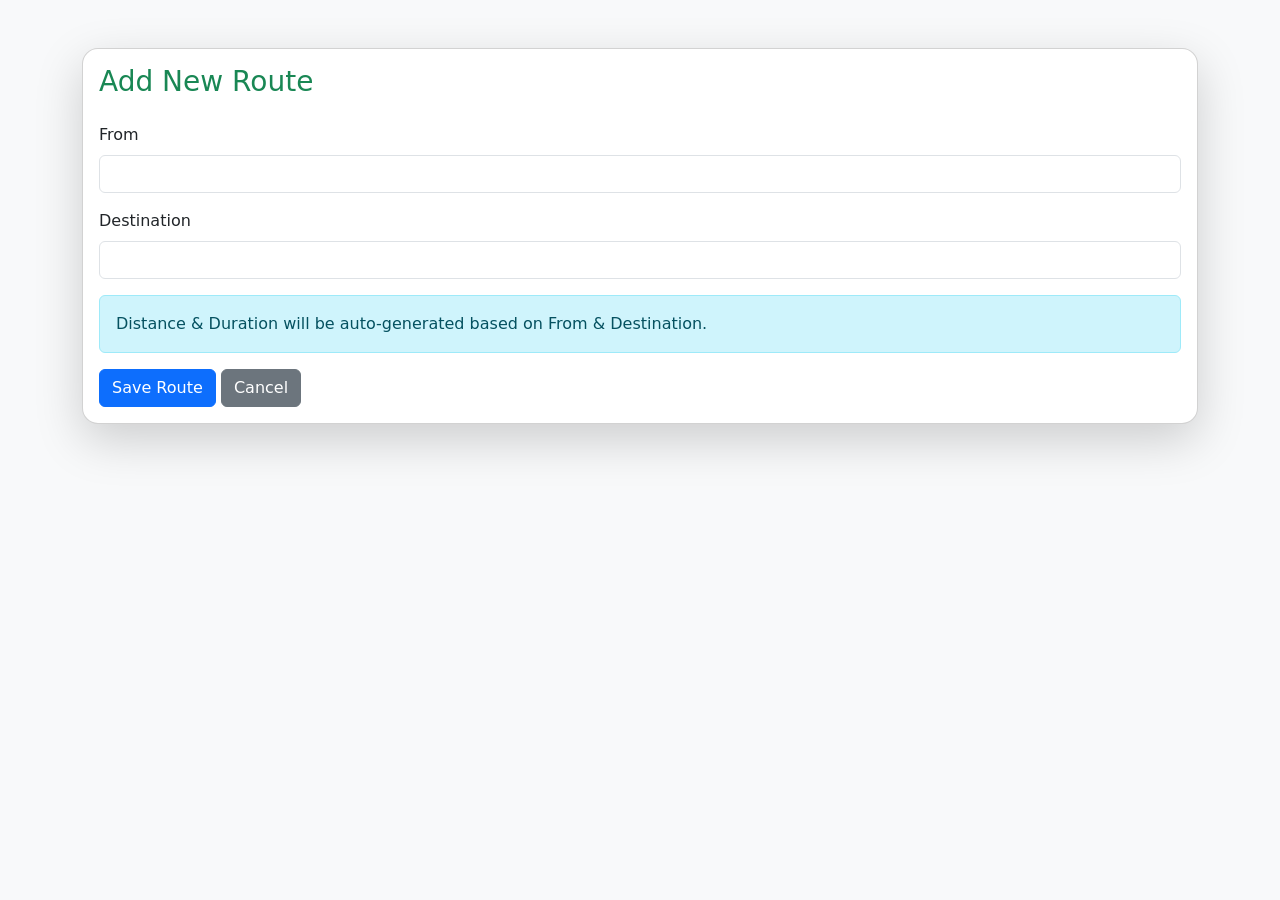
<file: src/main/resources/templates/add-route.html>
<!DOCTYPE html>
<html xmlns:th="http://www.thymeleaf.org">
<head>
    <title>Add Route</title>
    <link href="https://cdn.jsdelivr.net/npm/bootstrap@5.3.3/dist/css/bootstrap.min.css" rel="stylesheet">
</head>
<body class="bg-light">
<div class="container mt-5">
    <div class="card shadow-lg rounded-4">
        <div class="card-body">
            <h3 class="text-success mb-4">Add New Route</h3>
            <form th:action="@{/routes/add}" th:object="${route}" method="post" class="needs-validation" novalidate>
                
                <div class="mb-3">
                    <label class="form-label">From</label>
                    <input type="text" th:field="*{from}" class="form-control" required>
                </div>

                <div class="mb-3">
                    <label class="form-label">Destination</label>
                    <input type="text" th:field="*{destination}" class="form-control" required>
                </div>

                <div class="alert alert-info">
                    Distance & Duration will be auto-generated based on From & Destination.
                </div>

                <button type="submit" class="btn btn-primary">Save Route</button>
                <a th:href="@{/routes}" class="btn btn-secondary">Cancel</a>
            </form>
        </div>
    </div>
</div>
</body>
</html>
</file>
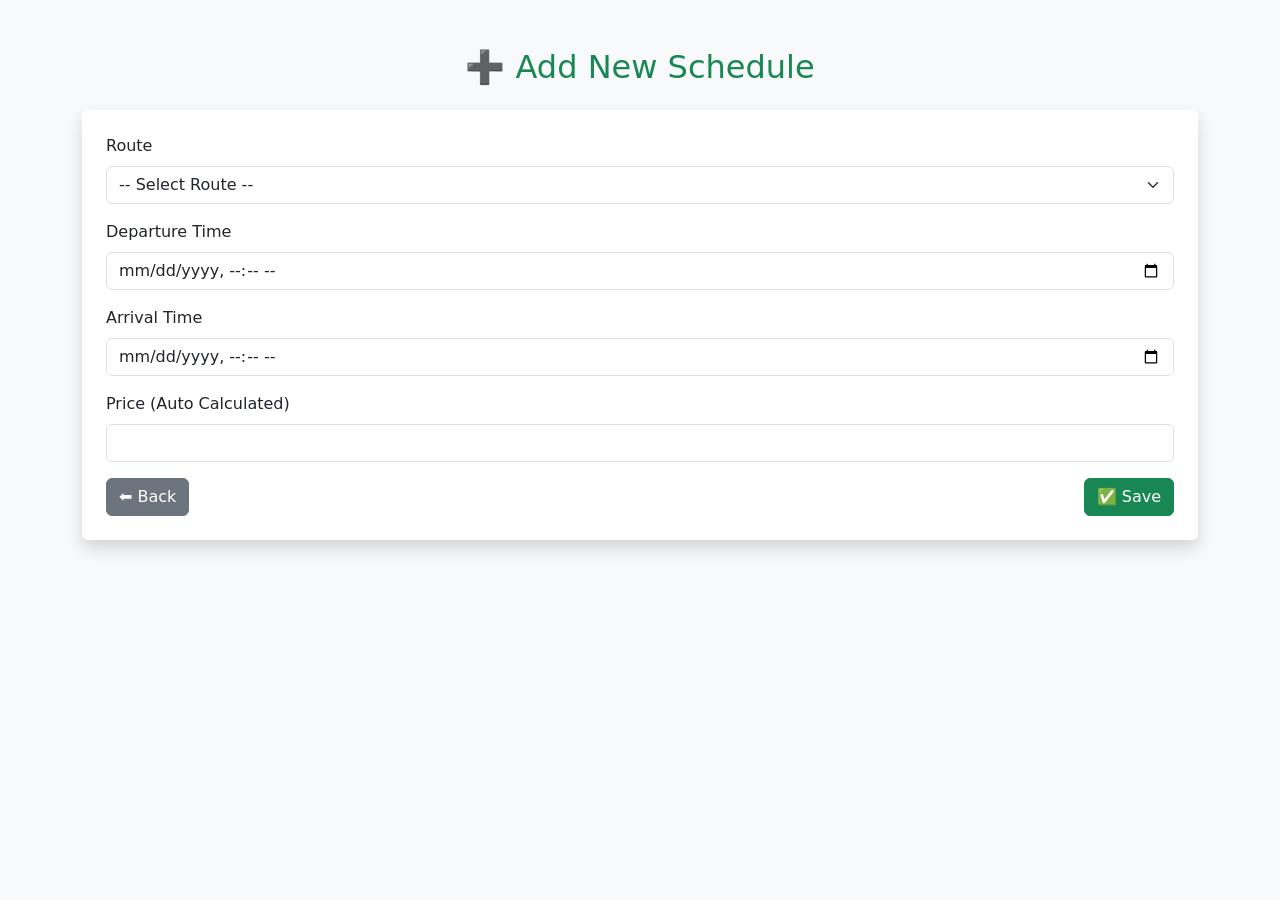
<file: src/main/resources/templates/add-schedule.html>
<!DOCTYPE html>
<html xmlns:th="http://www.thymeleaf.org">
<head>
    <meta charset="UTF-8">
    <title>Add Schedule</title>
    <link href="https://cdn.jsdelivr.net/npm/bootstrap@5.3.2/dist/css/bootstrap.min.css" rel="stylesheet">
</head>
<body class="bg-light">

<div class="container mt-5">
    <h2 class="text-center text-success mb-4">➕ Add New Schedule</h2>

    <form th:action="@{/schedules/add}" th:object="${schedule}" method="post" class="shadow p-4 bg-white rounded">

        <div class="mb-3">
            <label class="form-label">Route</label>
            <select th:field="*{route}" class="form-select" required>
                <option value="">-- Select Route --</option>
                <option th:each="route : ${routes}"
                        th:value="${route.id}"
                        th:text="${route.from} + ' → ' + ${route.destination}">
                </option>
            </select>
        </div>

        <div class="mb-3">
            <label class="form-label">Departure Time</label>
            <input type="datetime-local" th:field="*{departureTime}" class="form-control" required>
        </div>

        <div class="mb-3">
            <label class="form-label">Arrival Time</label>
            <input type="datetime-local" th:field="*{arrivalTime}" class="form-control" required>
        </div>

        <div class="mb-3">
            <label class="form-label">Price (Auto Calculated)</label>
            <input type="text" th:field="*{price}" class="form-control" readonly>
        </div>

        <div class="d-flex justify-content-between">
            <a th:href="@{/schedules}" class="btn btn-secondary">⬅ Back</a>
            <button type="submit" class="btn btn-success">✅ Save</button>
        </div>
    </form>
</div>

</body>
</html>
</file>
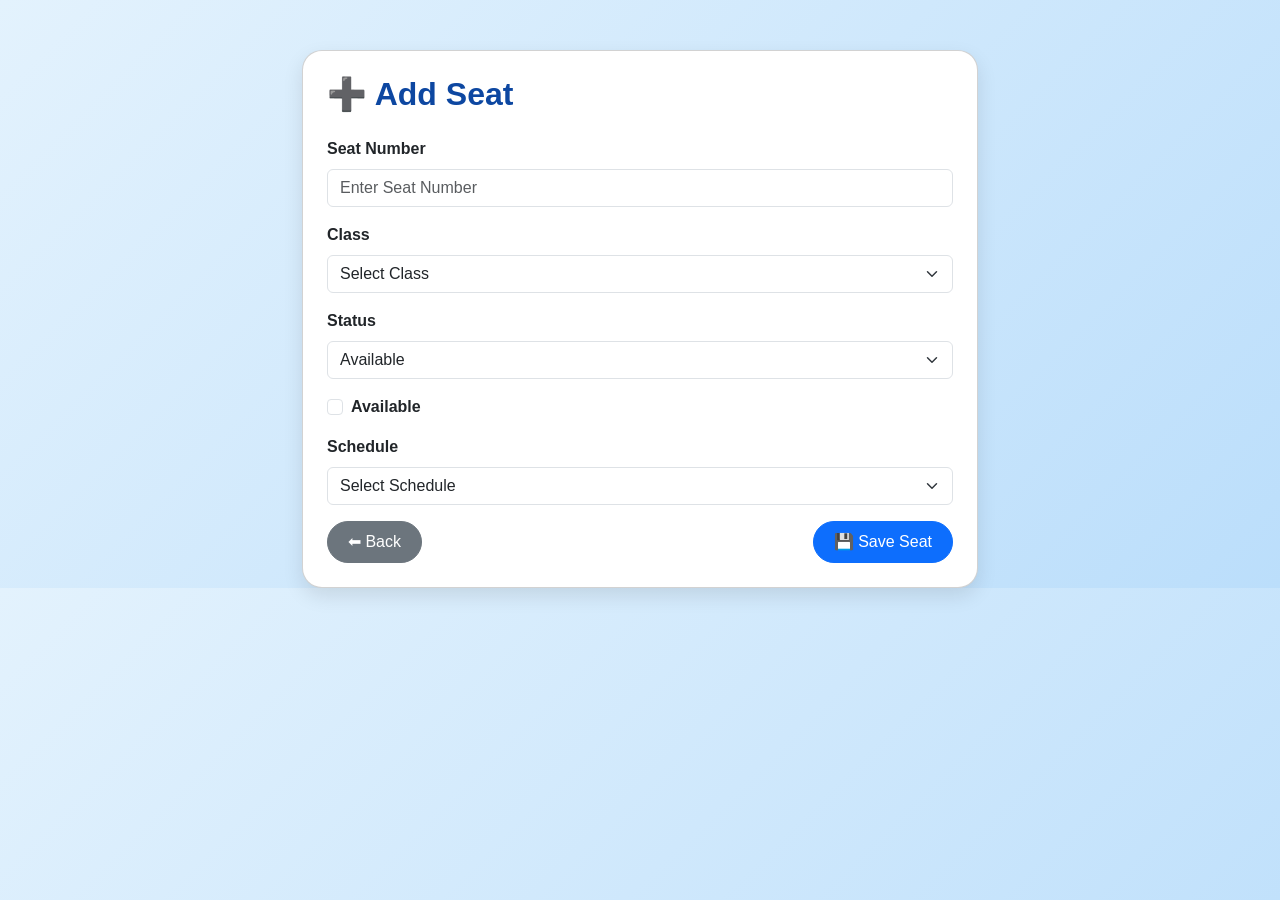
<file: src/main/resources/templates/add-seat.html>
<!DOCTYPE html>
<html xmlns:th="http://www.thymeleaf.org">
<head>
    <meta charset="UTF-8">
    <title>Add Seat</title>
    <link href="https://cdn.jsdelivr.net/npm/bootstrap@5.3.0/dist/css/bootstrap.min.css" rel="stylesheet">
    <style>
        body {
            background: linear-gradient(135deg, #e3f2fd, #bbdefb);
            font-family: 'Segoe UI', Tahoma, Geneva, Verdana, sans-serif;
        }
        .container {
            margin-top: 50px;
            max-width: 700px;
        }
        .card {
            border-radius: 20px;
            box-shadow: 0px 8px 20px rgba(0,0,0,0.1);
        }
        h2 {
            color: #0d47a1;
            font-weight: bold;
        }
        .btn-custom {
            border-radius: 30px;
            padding: 8px 20px;
        }
        label {
            font-weight: bold;
        }
    </style>
</head>
<body>
<div class="container">
    <div class="card p-4">
        <h2 class="mb-4">➕ Add Seat</h2>
        <form th:action="@{/seats/save}" th:object="${seat}" method="post">
            <div class="mb-3">
                <label for="seatNumber" class="form-label">Seat Number</label>
                <input type="text" th:field="*{seatNumber}" class="form-control" id="seatNumber" placeholder="Enter Seat Number" required>
            </div>

            <div class="mb-3">
                <label for="seatClass" class="form-label">Class</label>
                <select th:field="*{seatClass}" class="form-select" id="seatClass" required>
                    <option value="" disabled selected>Select Class</option>
                    <option value="ECONOMY">🪑 Economy</option>
                    <option value="BUSINESS">💼 Business</option>
                    <option value="VIP">👑 VIP</option>
                </select>
            </div>

            <div class="mb-3">
                <label for="status" class="form-label">Status</label>
                <select th:field="*{status}" class="form-select" id="status">
                    <option value="AVAILABLE">Available</option>
                    <option value="BOOKED">Booked</option>
                </select>
            </div>

            <div class="mb-3 form-check">
                <input type="checkbox" th:field="*{available}" class="form-check-input" id="available">
                <label class="form-check-label" for="available">Available</label>
            </div>

            <div class="mb-3">
                <label for="schedule" class="form-label">Schedule</label>
                <select th:field="*{schedule.id}" class="form-select" id="schedule" required>
                    <option value="" disabled selected>Select Schedule</option>
                    <option th:each="schedule : ${schedules}" 
                            th:value="${schedule.id}" 
                            th:text="${schedule.route.from} + ' → ' + ${schedule.route.destination} + ' | ₹' + ${schedule.price}"></option>
                </select>
            </div>

            <div class="d-flex justify-content-between">
                <a th:href="@{/seats}" class="btn btn-secondary btn-custom">⬅ Back</a>
                <button type="submit" class="btn btn-primary btn-custom">💾 Save Seat</button>
            </div>
        </form>
    </div>
</div>
</body>
</html>
</file>
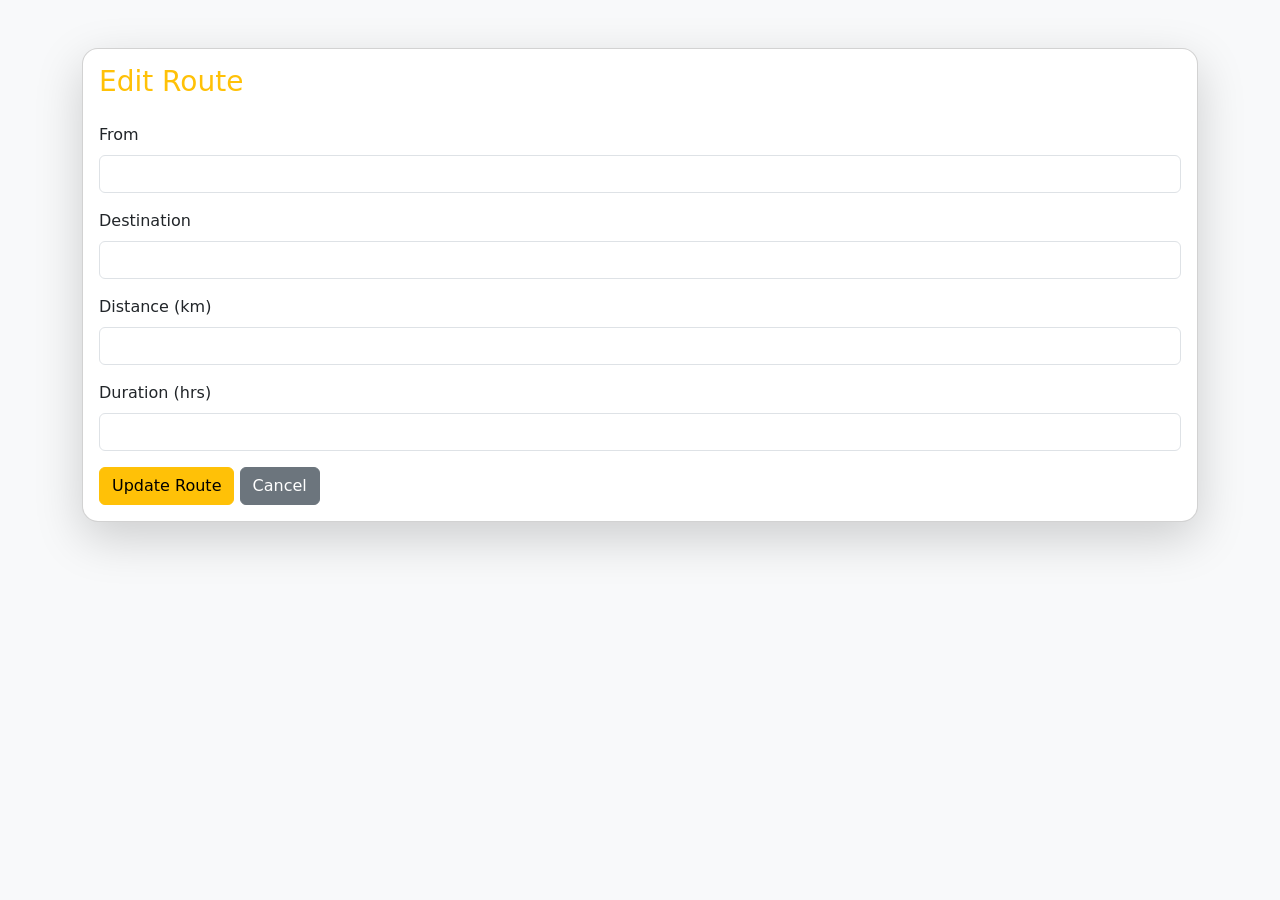
<file: src/main/resources/templates/edit-route.html>
<!DOCTYPE html>
<html xmlns:th="http://www.thymeleaf.org">
<head>
    <title>Edit Route</title>
    <link href="https://cdn.jsdelivr.net/npm/bootstrap@5.3.3/dist/css/bootstrap.min.css" rel="stylesheet">
</head>
<body class="bg-light">
<div class="container mt-5">
    <div class="card shadow-lg rounded-4">
        <div class="card-body">
            <h3 class="text-warning mb-4">Edit Route</h3>
            <form th:action="@{/routes/update/{id}(id=${route.id})}" th:object="${route}" method="post">

                <div class="mb-3">
                    <label class="form-label">From</label>
                    <input type="text" th:field="*{from}" class="form-control" required>
                </div>

                <div class="mb-3">
                    <label class="form-label">Destination</label>
                    <input type="text" th:field="*{destination}" class="form-control" required>
                </div>

                <div class="mb-3">
                    <label class="form-label">Distance (km)</label>
                    <input type="number" th:field="*{distance}" class="form-control" readonly>
                </div>

                <div class="mb-3">
                    <label class="form-label">Duration (hrs)</label>
                    <input type="number" th:field="*{duration}" class="form-control" readonly>
                </div>

                <button type="submit" class="btn btn-warning">Update Route</button>
                <a th:href="@{/routes}" class="btn btn-secondary">Cancel</a>
            </form>
        </div>
    </div>
</div>
</body>
</html>
</file>
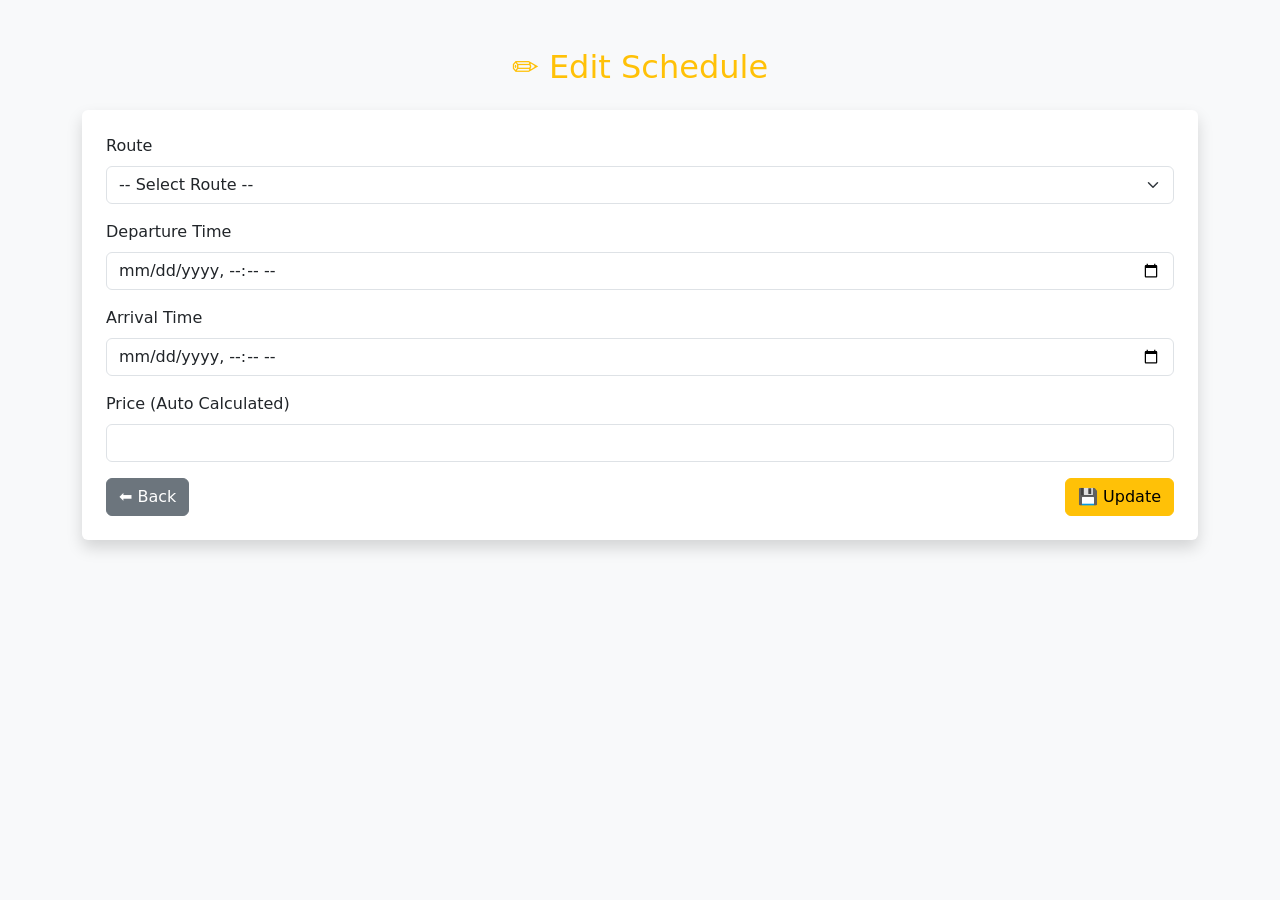
<file: src/main/resources/templates/edit-schedule.html>
<!DOCTYPE html>
<html xmlns:th="http://www.thymeleaf.org">
<head>
    <meta charset="UTF-8">
    <title>Edit Schedule</title>
    <link href="https://cdn.jsdelivr.net/npm/bootstrap@5.3.2/dist/css/bootstrap.min.css" rel="stylesheet">
</head>
<body class="bg-light">

<div class="container mt-5">
    <h2 class="text-center text-warning mb-4">✏ Edit Schedule</h2>

    <form th:action="@{/schedules/update/{id}(id=${schedule.id})}" th:object="${schedule}" method="post" 
          class="shadow p-4 bg-white rounded">

        <div class="mb-3">
            <label class="form-label">Route</label>
            <select th:field="*{route}" class="form-select" required>
                <option value="">-- Select Route --</option>
                <option th:each="route : ${routes}"
                        th:value="${route.id}"
                        th:text="${route.from} + ' → ' + ${route.destination}"
                        th:selected="${route.id == schedule.route.id}">
                </option>
            </select>
        </div>

        <div class="mb-3">
            <label class="form-label">Departure Time</label>
            <input type="datetime-local" th:field="*{departureTime}" class="form-control" required>
        </div>

        <div class="mb-3">
            <label class="form-label">Arrival Time</label>
            <input type="datetime-local" th:field="*{arrivalTime}" class="form-control" required>
        </div>

        <div class="mb-3">
            <label class="form-label">Price (Auto Calculated)</label>
            <input type="text" th:field="*{price}" class="form-control" readonly>
        </div>

        <div class="d-flex justify-content-between">
            <a th:href="@{/schedules}" class="btn btn-secondary">⬅ Back</a>
            <button type="submit" class="btn btn-warning">💾 Update</button>
        </div>
    </form>
</div>

</body>
</html>
</file>
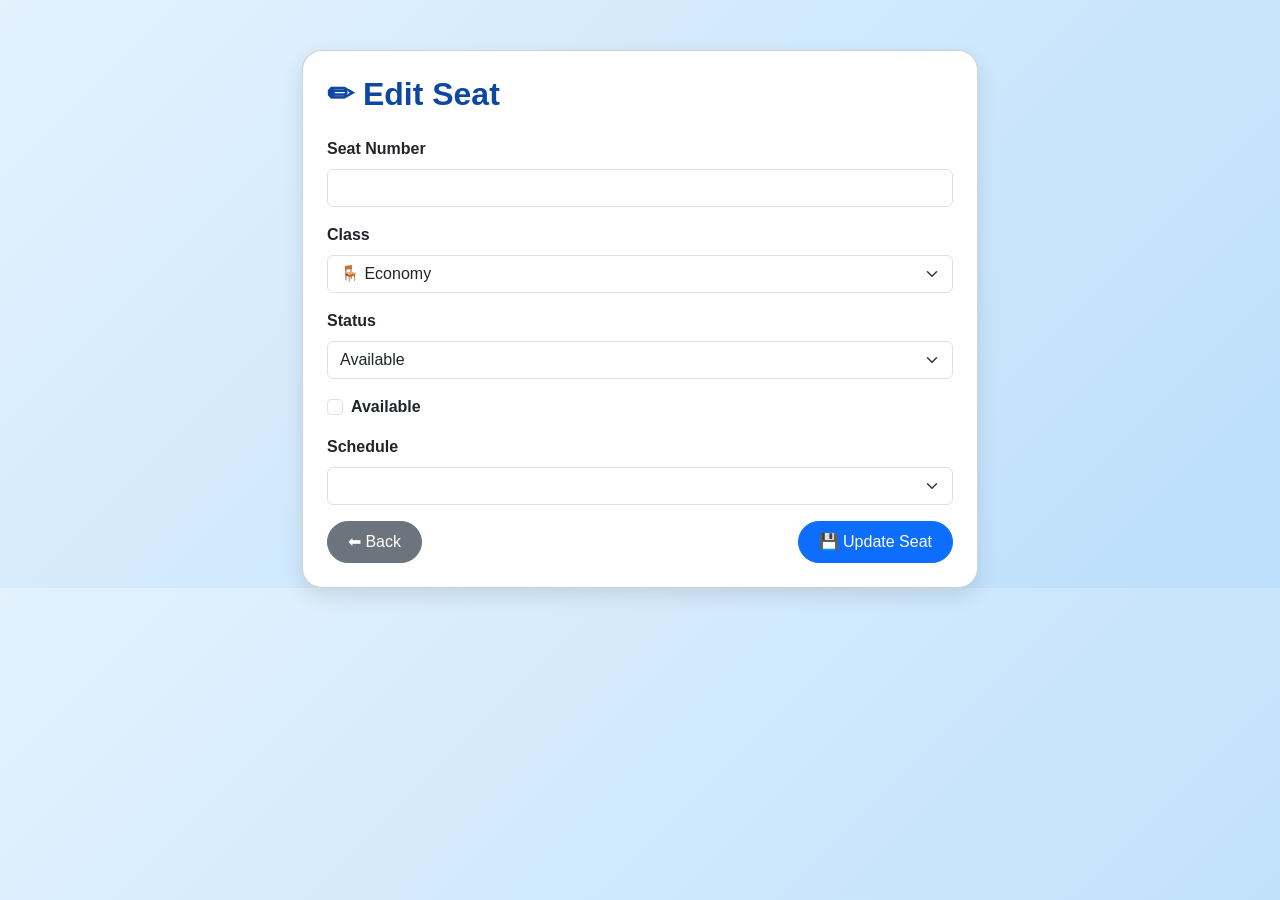
<file: src/main/resources/templates/edit-seat.html>
<!DOCTYPE html>
<html xmlns:th="http://www.thymeleaf.org">
<head>
    <meta charset="UTF-8">
    <title>Edit Seat</title>
    <link href="https://cdn.jsdelivr.net/npm/bootstrap@5.3.0/dist/css/bootstrap.min.css" rel="stylesheet">
    <style>
        body {
            background: linear-gradient(135deg, #e3f2fd, #bbdefb);
            font-family: 'Segoe UI', Tahoma, Geneva, Verdana, sans-serif;
        }
        .container {
            margin-top: 50px;
            max-width: 700px;
        }
        .card {
            border-radius: 20px;
            box-shadow: 0px 8px 20px rgba(0,0,0,0.1);
        }
        h2 {
            color: #0d47a1;
            font-weight: bold;
        }
        .btn-custom {
            border-radius: 30px;
            padding: 8px 20px;
        }
        label {
            font-weight: bold;
        }
    </style>
</head>
<body>
<div class="container">
    <div class="card p-4">
        <h2 class="mb-4">✏ Edit Seat</h2>
        <form th:action="@{/seats/save}" th:object="${seat}" method="post">
            <input type="hidden" th:field="*{id}">

            <div class="mb-3">
                <label for="seatNumber" class="form-label">Seat Number</label>
                <input type="text" th:field="*{seatNumber}" class="form-control" id="seatNumber" required>
            </div>

            <div class="mb-3">
                <label for="seatClass" class="form-label">Class</label>
                <select th:field="*{seatClass}" class="form-select" id="seatClass" required>
                    <option value="ECONOMY" th:selected="${seat.seatClass == 'ECONOMY'}">🪑 Economy</option>
                    <option value="BUSINESS" th:selected="${seat.seatClass == 'BUSINESS'}">💼 Business</option>
                    <option value="VIP" th:selected="${seat.seatClass == 'VIP'}">👑 VIP</option>
                </select>
            </div>

            <div class="mb-3">
                <label for="status" class="form-label">Status</label>
                <select th:field="*{status}" class="form-select" id="status">
                    <option value="AVAILABLE" th:selected="${seat.status == 'AVAILABLE'}">Available</option>
                    <option value="BOOKED" th:selected="${seat.status == 'BOOKED'}">Booked</option>
                </select>
            </div>

            <div class="mb-3 form-check">
                <input type="checkbox" th:field="*{available}" class="form-check-input" id="available">
                <label class="form-check-label" for="available">Available</label>
            </div>

            <div class="mb-3">
                <label for="schedule" class="form-label">Schedule</label>
                <select th:field="*{schedule.id}" class="form-select" id="schedule" required>
                    <option th:each="schedule : ${schedules}" 
                            th:value="${schedule.id}" 
                            th:text="${schedule.route.from} + ' → ' + ${schedule.route.destination} + ' | ₹' + ${schedule.price}"
                            th:selected="${seat.schedule.id == schedule.id}"></option>
                </select>
            </div>

            <div class="d-flex justify-content-between">
                <a th:href="@{/seats}" class="btn btn-secondary btn-custom">⬅ Back</a>
                <button type="submit" class="btn btn-primary btn-custom">💾 Update Seat</button>
            </div>
        </form>
    </div>
</div>
</body>
</html>
</file>
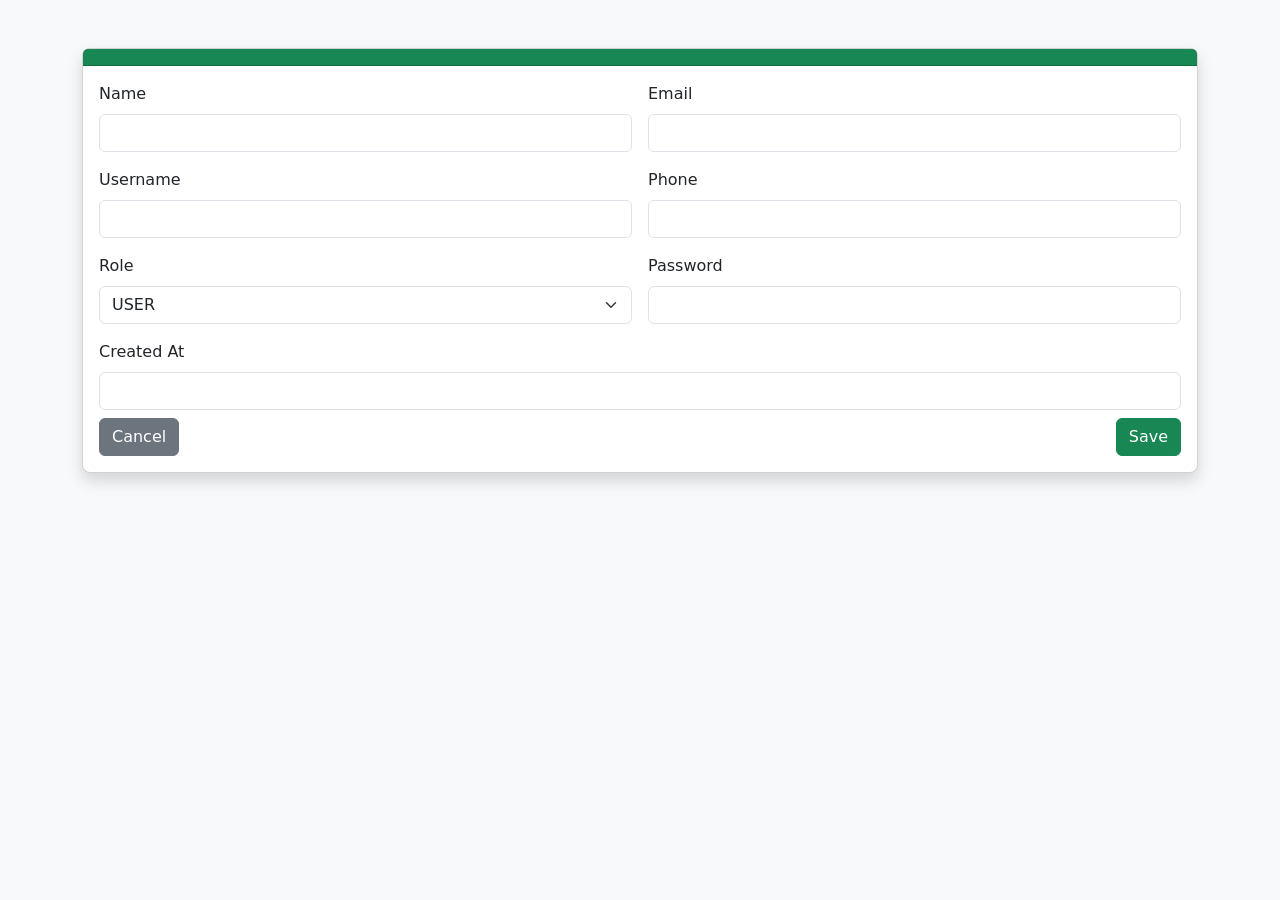
<file: src/main/resources/templates/edit-user.html>
<!DOCTYPE html>
<html xmlns:th="http://www.thymeleaf.org">
<head>
  <meta charset="UTF-8">
  <title th:text="${user.id != null} ? 'Edit User' : 'Create User'"></title>
  <link href="https://cdn.jsdelivr.net/npm/bootstrap@5.3.3/dist/css/bootstrap.min.css" rel="stylesheet">
</head>
<body class="bg-light">
<div class="container mt-5">
  <div class="card shadow rounded-3">
    <div class="card-header bg-success text-white">
      <h3 class="mb-0" th:text="${user.id != null} ? 'Edit User' : 'Create User'"></h3>
    </div>
    <div class="card-body">
      <form th:action="@{/users}" th:object="${user}" method="post" class="row g-3">
        <input type="hidden" th:field="*{id}" />

        <div class="col-md-6">
          <label class="form-label">Name</label>
          <input type="text" class="form-control" th:field="*{name}" required>
        </div>

        <div class="col-md-6">
          <label class="form-label">Email</label>
          <input type="email" class="form-control" th:field="*{email}" required>
        </div>

        <div class="col-md-6">
          <label class="form-label">Username</label>
          <input type="text" class="form-control" th:field="*{username}" required>
        </div>

        <div class="col-md-6">
          <label class="form-label">Phone</label>
          <input type="text" class="form-control" th:field="*{phone}" required>
        </div>

        <div class="col-md-6">
          <label class="form-label">Role</label>
          <select class="form-select" th:field="*{role}" required>
            <option value="USER">USER</option>
            <option value="ADMIN">ADMIN</option>
          </select>
        </div>

        <div class="col-md-6">
          <label class="form-label">Password</label>
          <input type="password" class="form-control" th:field="*{password}" required>
        </div>

        <!-- Read-only createdAt display if present -->
        <div class="col-12" th:if="${user.createdAt != null}">
          <label class="form-label">Created At</label>
          <input type="text" class="form-control"
                 th:value="${#dates.format(user.createdAt, 'yyyy-MM-dd HH:mm')}" readonly>
        </div>

        <div class="col-12 d-flex justify-content-between mt-2">
          <a th:href="@{/users}" class="btn btn-secondary">Cancel</a>
          <button type="submit" class="btn btn-success">Save</button>
        </div>
      </form>
    </div>
  </div>
</div>
</body>
</html>
</file>
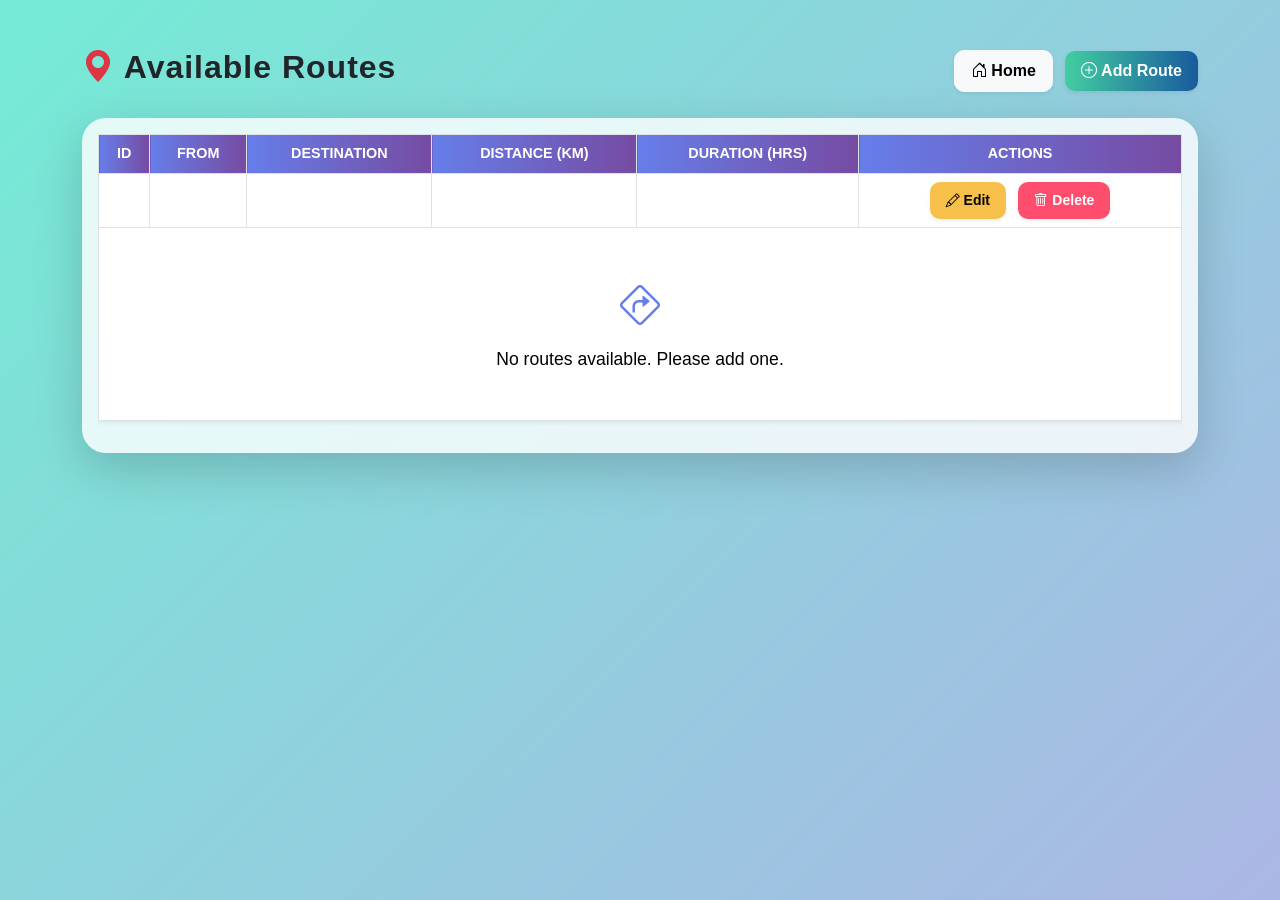
<file: src/main/resources/templates/routes.html>
<!DOCTYPE html>
<html xmlns:th="http://www.thymeleaf.org">
<head>
  <meta charset="UTF-8">
  <title>Available Routes</title>
  <link href="https://cdn.jsdelivr.net/npm/bootstrap@5.3.3/dist/css/bootstrap.min.css" rel="stylesheet">
  <link href="https://cdn.jsdelivr.net/npm/bootstrap-icons@1.11.3/font/bootstrap-icons.css" rel="stylesheet">
  <style>
    body {
      background: linear-gradient(135deg, #74ebd5, #ACB6E5);
      min-height: 100vh;
      font-family: 'Segoe UI', Tahoma, Geneva, Verdana, sans-serif;
    }
    .header-title {
      font-size: 2rem;
      font-weight: 700;
      letter-spacing: 1px;
    }
    .card {
      border: none;
      border-radius: 1.5rem;
      backdrop-filter: blur(12px);
      background: rgba(255, 255, 255, 0.8);
      box-shadow: 0 10px 25px rgba(0, 0, 0, 0.15);
    }
    .card-body {
      border-radius: 1.5rem;
    }
    .table th {
      background: linear-gradient(90deg, #667eea, #764ba2);
      color: #fff;
      font-weight: 600;
      text-transform: uppercase;
      font-size: 0.9rem;
    }
    .badge {
      font-size: 0.85rem;
      padding: 8px 12px;
      border-radius: 8px;
    }
    .btn-custom {
      border-radius: 10px;
      font-weight: 600;
      padding: 8px 16px;
      transition: all 0.2s ease-in-out;
    }
    .btn-custom:hover {
      transform: translateY(-2px);
    }
    .btn-success {
      background: linear-gradient(90deg, #43cea2, #185a9d);
      border: none;
    }
    .btn-success:hover {
      background: linear-gradient(90deg, #36bfa3, #144a7e);
    }
    .btn-warning {
      background: #f7c04a;
      border: none;
    }
    .btn-danger {
      background: #ff4d6d;
      border: none;
    }
    .empty-state {
      color: #555;
      font-size: 1.1rem;
    }
    .empty-state i {
      font-size: 2.5rem;
      display: block;
      margin-bottom: 10px;
      color: #667eea;
    }
  </style>
</head>
<body>
<div class="container py-5">

  <!-- Page Header -->
  <div class="d-flex justify-content-between align-items-center mb-4">
    <h2 class="header-title text-dark">
      <i class="bi bi-geo-alt-fill text-danger"></i> Available Routes
    </h2>
    <div>
      <a th:href="@{/}" class="btn btn-light btn-custom shadow-sm me-2">
        <i class="bi bi-house-door"></i> Home
      </a>
      <a th:href="@{/routes/add}" class="btn btn-success btn-custom shadow-sm">
        <i class="bi bi-plus-circle"></i> Add Route
      </a>
    </div>
  </div>

  <!-- Routes Table -->
  <div class="card shadow-lg">
    <div class="card-body">
      <div class="table-responsive">
        <table class="table table-hover table-bordered align-middle text-center shadow-sm">
          <thead>
          <tr>
            <th>ID</th>
            <th>From</th>
            <th>Destination</th>
            <th>Distance (km)</th>
            <th>Duration (hrs)</th>
            <th>Actions</th>
          </tr>
          </thead>
          <tbody>
          <tr th:each="route : ${routes}">
            <td th:text="${route.id}"></td>
            <td><span class="badge bg-primary" th:text="${route.from}"></span></td>
            <td><span class="badge bg-info text-dark" th:text="${route.destination}"></span></td>
            <td><span class="badge bg-secondary" th:text="${route.distance}"></span></td>
            <td><span class="badge bg-warning text-dark" th:text="${route.duration}"></span></td>
            <td>
              <a th:href="@{/routes/edit/{id}(id=${route.id})}" class="btn btn-sm btn-warning btn-custom shadow-sm me-2">
                <i class="bi bi-pencil"></i> Edit
              </a>
              <a th:href="@{/routes/delete/{id}(id=${route.id})}"
                 class="btn btn-sm btn-danger btn-custom shadow-sm"
                 onclick="return confirm('Are you sure you want to delete this route?')">
                <i class="bi bi-trash"></i> Delete
              </a>
            </td>
          </tr>
          <tr th:if="${#lists.isEmpty(routes)}">
            <td colspan="6" class="text-center py-5 empty-state">
              <i class="bi bi-sign-turn-right"></i>
              No routes available. Please add one.
            </td>
          </tr>
          </tbody>
        </table>
      </div>
    </div>
  </div>
</div>
</body>
</html>
</file>
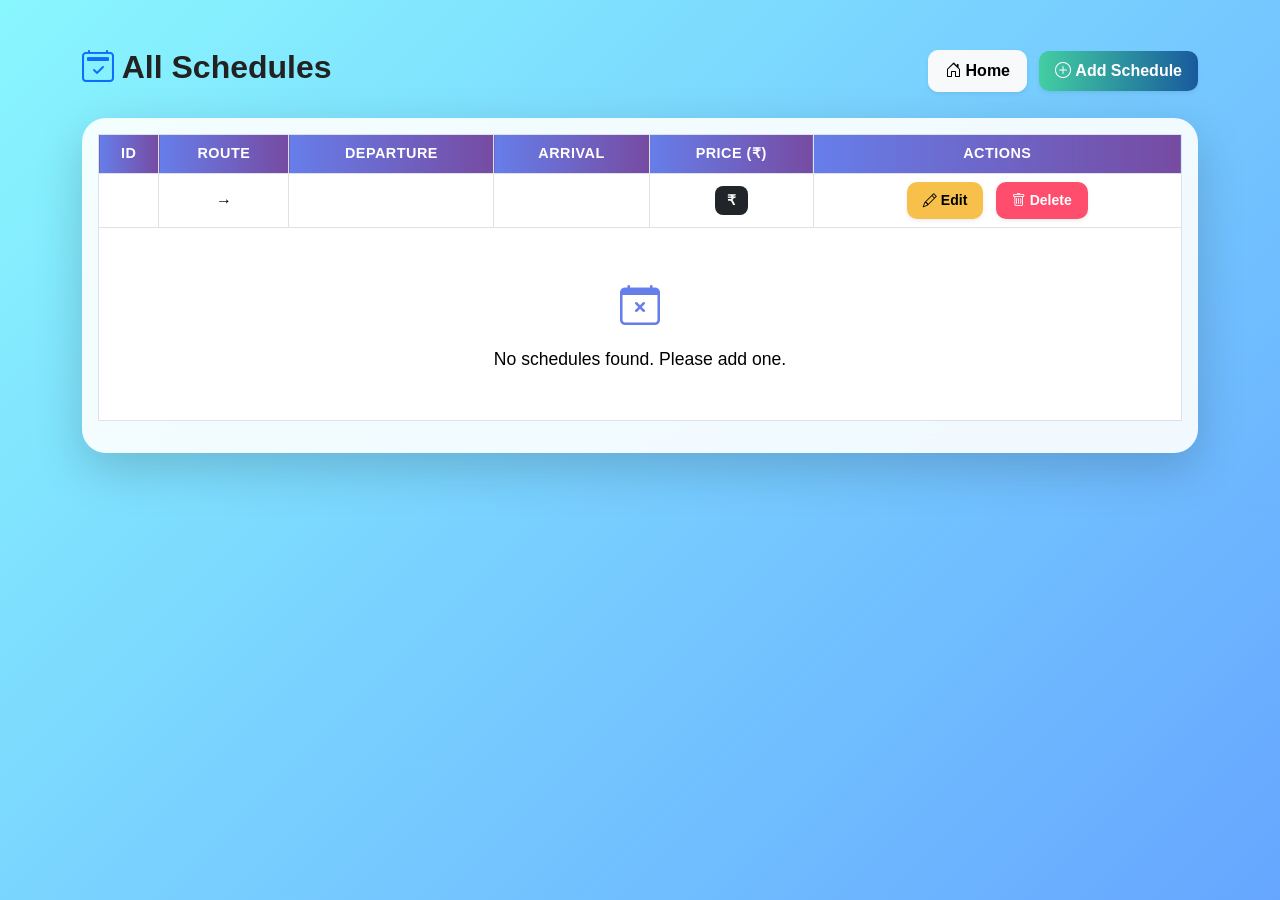
<file: src/main/resources/templates/schedules.html>
<!DOCTYPE html>
<html xmlns:th="http://www.thymeleaf.org">
<head>
  <meta charset="UTF-8">
  <title>Schedules</title>
  <link href="https://cdn.jsdelivr.net/npm/bootstrap@5.3.2/dist/css/bootstrap.min.css" rel="stylesheet">
  <link href="https://cdn.jsdelivr.net/npm/bootstrap-icons@1.11.3/font/bootstrap-icons.css" rel="stylesheet">
  <style>
    body {
      background: linear-gradient(135deg, #89f7fe, #66a6ff);
      min-height: 100vh;
      font-family: 'Segoe UI', Tahoma, Geneva, Verdana, sans-serif;
    }
    .header-title {
      font-size: 2rem;
      font-weight: 700;
      color: #222;
    }
    .card {
      border: none;
      border-radius: 1.5rem;
      backdrop-filter: blur(12px);
      background: rgba(255, 255, 255, 0.9);
      box-shadow: 0 8px 25px rgba(0, 0, 0, 0.15);
    }
    .table th {
      background: linear-gradient(90deg, #667eea, #764ba2);
      color: #fff;
      text-transform: uppercase;
      font-size: 0.9rem;
      letter-spacing: 0.5px;
    }
    .badge {
      font-size: 0.85rem;
      padding: 8px 12px;
      border-radius: 8px;
    }
    .btn-custom {
      border-radius: 10px;
      font-weight: 600;
      padding: 8px 16px;
      transition: all 0.2s ease-in-out;
    }
    .btn-custom:hover {
      transform: translateY(-2px);
    }
    .btn-success {
      background: linear-gradient(90deg, #43cea2, #185a9d);
      border: none;
    }
    .btn-success:hover {
      background: linear-gradient(90deg, #36bfa3, #144a7e);
    }
    .btn-warning {
      background: #f7c04a;
      border: none;
    }
    .btn-danger {
      background: #ff4d6d;
      border: none;
    }
    .empty-state {
      color: #555;
      font-size: 1.1rem;
    }
    .empty-state i {
      font-size: 2.5rem;
      display: block;
      margin-bottom: 10px;
      color: #667eea;
    }
  </style>
</head>
<body>
<div class="container py-5">

  <!-- Page Header -->
  <div class="d-flex justify-content-between align-items-center mb-4">
    <h2 class="header-title">
      <i class="bi bi-calendar2-check text-primary"></i> All Schedules
    </h2>
    <div>
      <a th:href="@{/}" class="btn btn-light btn-custom shadow-sm me-2">
        <i class="bi bi-house-door"></i> Home
      </a>
      <a th:href="@{/schedules/add}" class="btn btn-success btn-custom shadow-sm">
        <i class="bi bi-plus-circle"></i> Add Schedule
      </a>
    </div>
  </div>

  <!-- Schedules Table -->
  <div class="card shadow-lg">
    <div class="card-body">
      <div class="table-responsive">
        <table class="table table-hover table-bordered align-middle text-center">
          <thead>
          <tr>
            <th>ID</th>
            <th>Route</th>
            <th>Departure</th>
            <th>Arrival</th>
            <th>Price (₹)</th>
            <th>Actions</th>
          </tr>
          </thead>
          <tbody>
          <tr th:each="schedule : ${schedules}">
            <td th:text="${schedule.id}"></td>
            <td>
              <span class="badge bg-primary" th:text="${schedule.route.from}"></span>
              →
              <span class="badge bg-info text-dark" th:text="${schedule.route.destination}"></span>
            </td>
            <td>
              <span class="badge bg-success" th:text="${#temporals.format(schedule.departureTime, 'dd-MM-yyyy HH:mm')}"></span>
            </td>
            <td>
              <span class="badge bg-warning text-dark" th:text="${#temporals.format(schedule.arrivalTime, 'dd-MM-yyyy HH:mm')}"></span>
            </td>
            <td>
              <span class="badge bg-dark text-white">₹ <span th:text="${schedule.price}"></span></span>
            </td>
            <td>
              <a th:href="@{/schedules/edit/{id}(id=${schedule.id})}" class="btn btn-sm btn-warning btn-custom shadow-sm me-2">
                <i class="bi bi-pencil"></i> Edit
              </a>
              <a th:href="@{/schedules/delete/{id}(id=${schedule.id})}"
                 class="btn btn-sm btn-danger btn-custom shadow-sm"
                 onclick="return confirm('Are you sure you want to delete this schedule?')">
                <i class="bi bi-trash"></i> Delete
              </a>
            </td>
          </tr>
          <tr th:if="${#lists.isEmpty(schedules)}">
            <td colspan="6" class="text-center py-5 empty-state">
              <i class="bi bi-calendar-x"></i>
              No schedules found. Please add one.
            </td>
          </tr>
          </tbody>
        </table>
      </div>
    </div>
  </div>

</div>
</body>
</html>
</file>
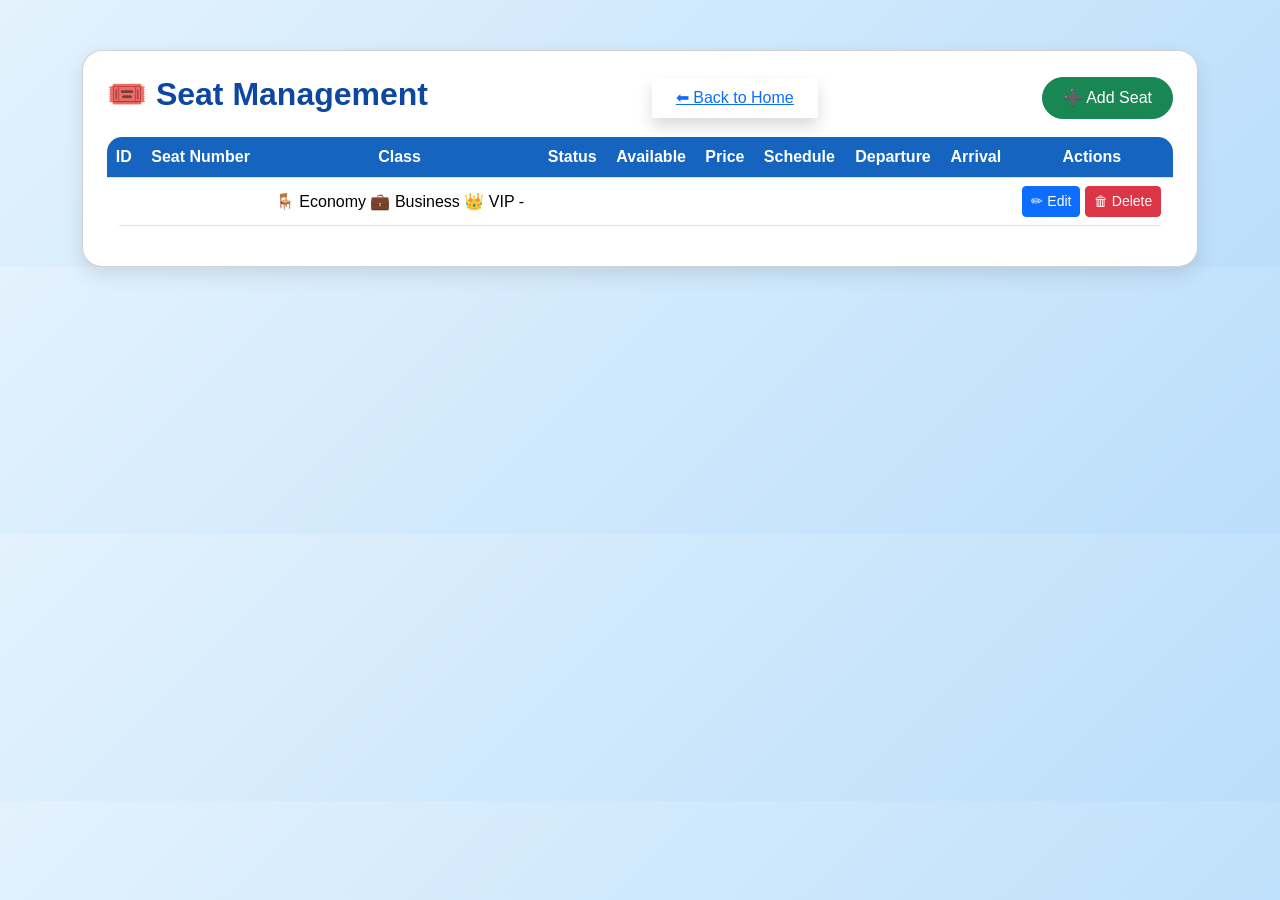
<file: src/main/resources/templates/seats.html>
<!DOCTYPE html>
<html xmlns:th="http://www.thymeleaf.org">
<head>
    <meta charset="UTF-8">
    <title>Seats Management</title>
    <link href="https://cdn.jsdelivr.net/npm/bootstrap@5.3.0/dist/css/bootstrap.min.css" rel="stylesheet">
    <style>
        body {
            background: linear-gradient(135deg, #e3f2fd, #bbdefb);
            font-family: 'Segoe UI', Tahoma, Geneva, Verdana, sans-serif;
        }
        .container {
            margin-top: 50px;
        }
        .card {
            border-radius: 20px;
            box-shadow: 0px 8px 20px rgba(0,0,0,0.1);
        }
        h2 {
            color: #0d47a1;
            font-weight: bold;
        }
        .btn-custom {
            border-radius: 30px;
            padding: 8px 20px;
        }
        .table {
            border-radius: 15px;
            overflow: hidden;
        }
        .table th {
            background-color: #1565c0;
            color: white;
        }
        .status-available {
            color: green;
            font-weight: bold;
        }
        .status-booked {
            color: red;
            font-weight: bold;
        }
    </style>
</head>
<body>
<div class="container">
    <div class="card p-4">
        <div class="d-flex justify-content-between align-items-center mb-3">
            <h2>🎟️ Seat Management</h2>
            
            <a th:href="@{/}" 
           class="bg-gray-500 text-green px-4 py-2 rounded-lg shadow hover:bg-gray-600">
            ⬅ Back to Home
        </a>
        
            <a th:href="@{/seats/add}" class="btn btn-success btn-custom">➕ Add Seat</a>
        </div>

        <table class="table table-hover align-middle text-center">
            <thead>
                <tr>
                    <th>ID</th>
                    <th>Seat Number</th>
                    <th>Class</th>
                    <th>Status</th>
                    <th>Available</th>
                    <th>Price</th>
                    <th>Schedule</th>
                    <th>Departure</th>
                    <th>Arrival</th>
                    <th>Actions</th>
                </tr>
            </thead>
            <tbody>
            <tr th:each="seat : ${seats}">
                <td th:text="${seat.id}"></td>
                <td th:text="${seat.seatNumber}"></td>
                <td>
    <span th:switch="${seat.seatClass}">
        <span th:case="'ECONOMY'">🪑 Economy</span>
        <span th:case="'BUSINESS'">💼 Business</span>
        <span th:case="'VIP'">👑 VIP</span>
        <span th:case="*">-</span>
    </span>
</td>
<td>
                    <span th:classappend="${seat.status == 'AVAILABLE'} ? 'status-available' : 'status-booked'"
                          th:text="${seat.status}"></span>
                </td>
                <td th:text="${seat.available ? '✅ Yes' : '❌ No'}"></td>
                <td th:text="'₹ ' + ${seat.price}"></td>
                <td th:text="${seat.schedule.route.from} + ' → ' + ${seat.schedule.route.destination}"></td>
                <td th:text="${#temporals.format(seat.schedule.departureTime, 'dd-MM-yyyy HH:mm')}"></td>
                <td th:text="${#temporals.format(seat.schedule.arrivalTime, 'dd-MM-yyyy HH:mm')}"></td>
                <td>
                    <a th:href="@{/seats/edit/{id}(id=${seat.id})}" class="btn btn-primary btn-sm">✏ Edit</a>
                    <a th:href="@{/seats/delete/{id}(id=${seat.id})}" class="btn btn-danger btn-sm"
                       onclick="return confirm('Are you sure you want to delete this seat?')">🗑 Delete</a>
                </td>
            </tr>
            </tbody>
        </table>
    </div>
</div>
</body>
</html>
</file>
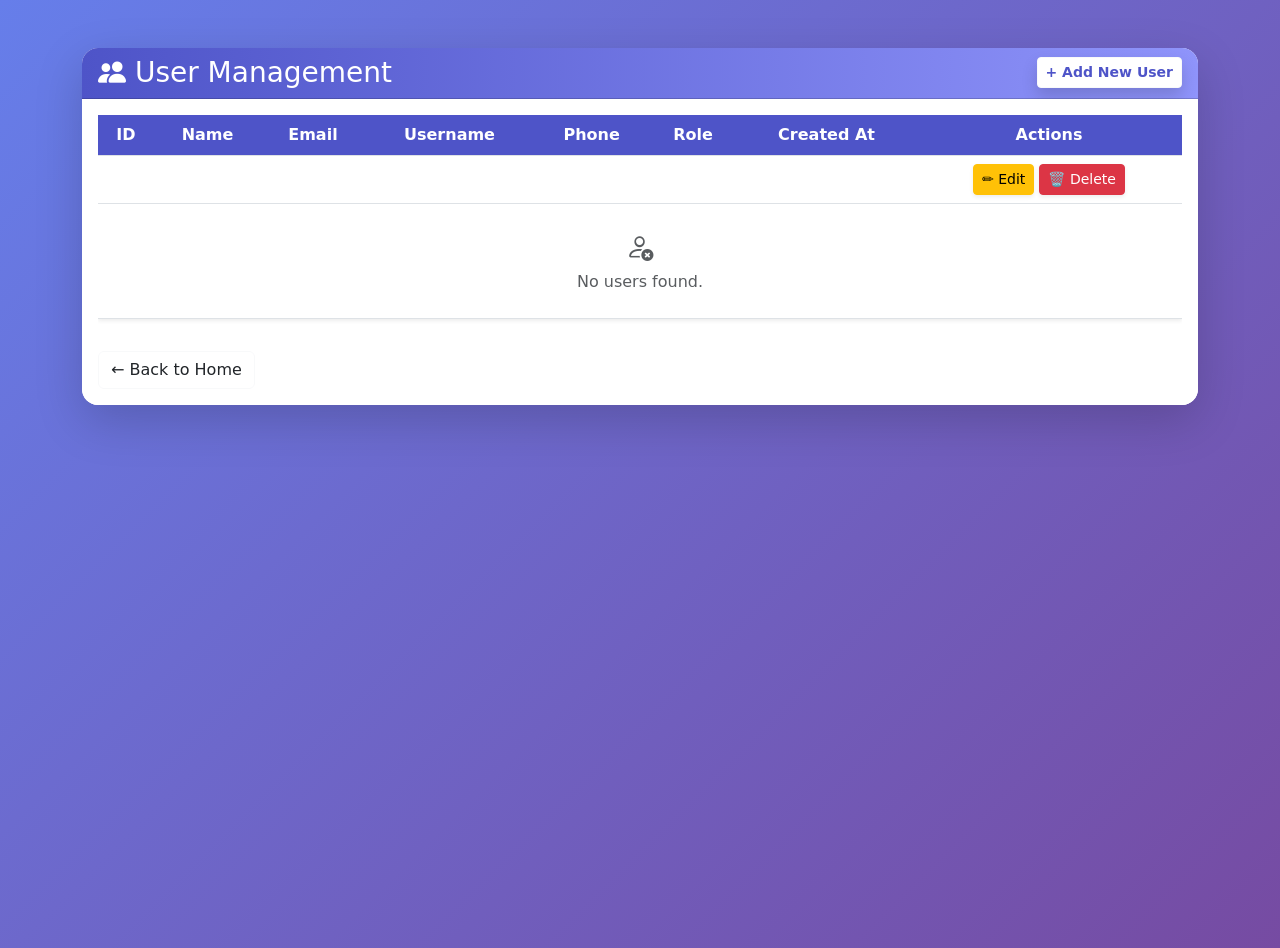
<file: src/main/resources/templates/users.html>
<!DOCTYPE html>
<html xmlns:th="http://www.thymeleaf.org">
<head>
  <meta charset="UTF-8">
  <title>User Management</title>
  <link href="https://cdn.jsdelivr.net/npm/bootstrap@5.3.3/dist/css/bootstrap.min.css" rel="stylesheet">
  <style>
    body {
      background: linear-gradient(135deg, #667eea, #764ba2);
      min-height: 100vh;
    }
    .card {
      border: none;
      border-radius: 1rem;
      overflow: hidden;
    }
    .card-header {
      background: linear-gradient(90deg, #4e54c8, #8f94fb);
    }
    .table th {
      background-color: #4e54c8 !important;
      color: #fff;
    }
    .btn-light.btn-sm {
      background-color: #fff;
      color: #4e54c8;
      font-weight: bold;
    }
    .btn-light.btn-sm:hover {
      background-color: #eaeaea;
    }
    .badge {
      font-size: 0.85rem;
      padding: 0.5em 0.75em;
    }
  </style>
</head>
<body>
<div class="container mt-5">
  <div class="card shadow-lg">
    <div class="card-header text-white d-flex justify-content-between align-items-center">
      <h3 class="mb-0"><i class="bi bi-people-fill"></i> User Management</h3>
      <a th:href="@{/users/new}" class="btn btn-light btn-sm shadow">+ Add New User</a>
    </div>
    <div class="card-body bg-white">
      <div class="table-responsive">
        <table class="table table-hover align-middle text-center shadow-sm">
          <thead>
            <tr>
              <th>ID</th>
              <th>Name</th>
              <th>Email</th>
              <th>Username</th>
              <th>Phone</th>
              <th>Role</th>
              <th>Created At</th>
              <th>Actions</th>
            </tr>
          </thead>
          <tbody>
            <tr th:each="u : ${users}">
              <td th:text="${u.id}"></td>
              <td th:text="${u.name}"></td>
              <td th:text="${u.email}"></td>
              <td th:text="${u.username}"></td>
              <td th:text="${u.phone}"></td>
              <td><span class="badge bg-gradient text-dark bg-info" th:text="${u.role}"></span></td>
              <td th:text="${u.createdAt != null ? #dates.format(u.createdAt, 'yyyy-MM-dd HH:mm') : ''}"></td>
              <td>
                <a th:href="@{/users/edit/{id}(id=${u.id})}" class="btn btn-sm btn-warning shadow-sm">✏ Edit</a>
                <a th:href="@{/users/delete/{id}(id=${u.id})}"
                   class="btn btn-sm btn-danger shadow-sm"
                   onclick="return confirm('Delete this user?')">🗑 Delete</a>
              </td>
            </tr>
            <tr th:if="${#lists.isEmpty(users)}">
              <td colspan="8" class="text-center text-muted py-4">
                <i class="bi bi-person-x fs-3"></i>
                <p class="mb-0">No users found.</p>
              </td>
            </tr>
          </tbody>
        </table>
      </div>
      <div class="text-start mt-3">
        <a href="/" class="btn btn-outline-light text-dark">← Back to Home</a>
      </div>
    </div>
  </div>
</div>

<!-- Bootstrap Icons -->
<link rel="stylesheet" href="https://cdn.jsdelivr.net/npm/bootstrap-icons@1.11.3/font/bootstrap-icons.css">
</body>
</html>
</file>
